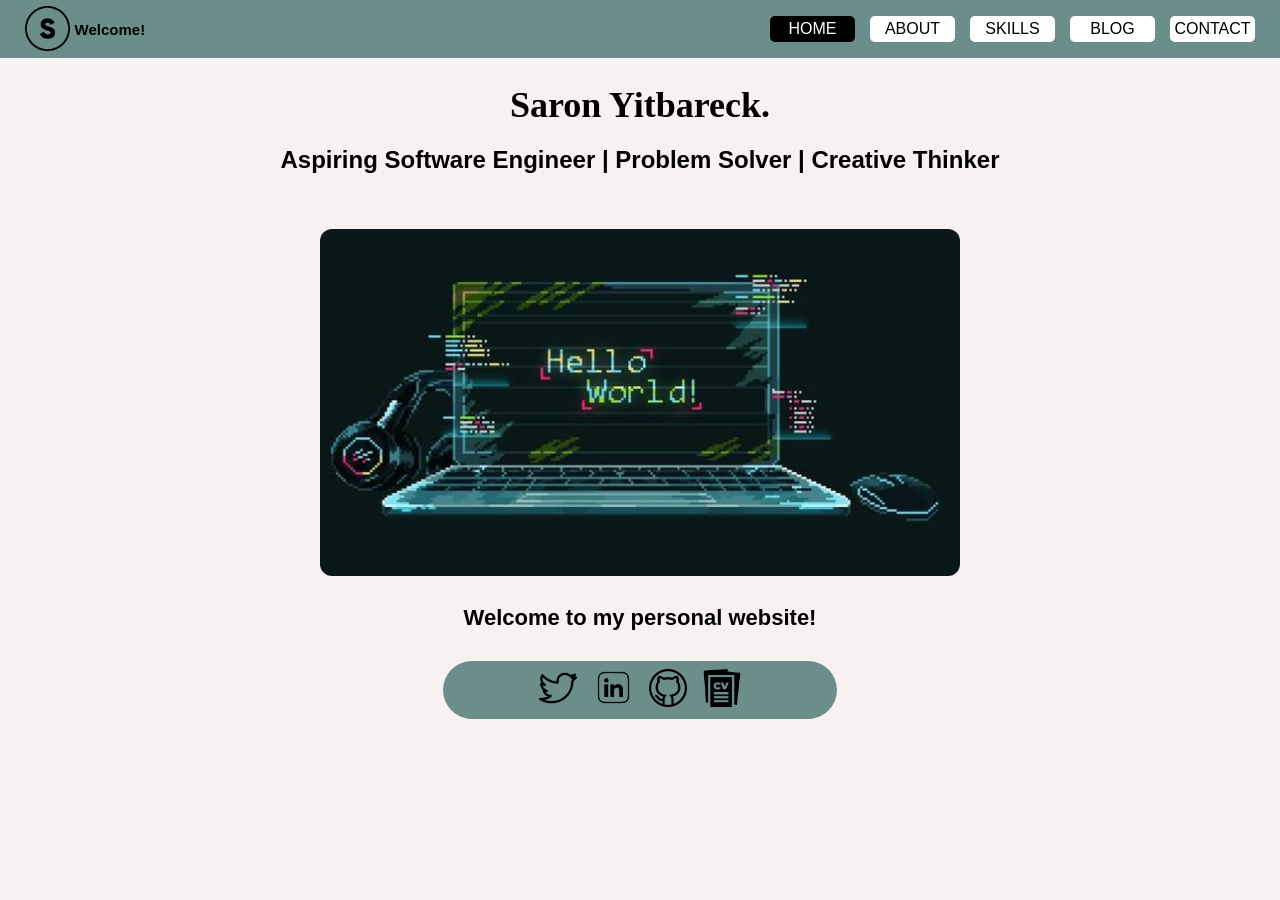
<file: index.html>
<!DOCTYPE html>
<html lang="en">
<head>
    <meta charset="UTF-8">
    <meta name="viewport" content="width=device-width, initial-scale=1.0">
    <title>SARON</title>
    <link rel="stylesheet" href="src/css_files/home.css">
    <script>
        function toggleNav() {
            const navList = document.querySelector('.nav-list'); 
            navList.classList.toggle('hidden');
        }
    </script>
</head>
<body>
    <header class="header">
        <div class = "profile">
            <a href="index.html">
                <img src="src/images/icon.png" alt="icon" width="44">
            </a> 
            <p class="welcome-text"> Welcome! </p>
        </div>
        <div class="hamburger" onclick="toggleNav()">
            &#9776; 
        </div>
        <nav class="navigation">
            <ul class="nav-list">
                <li class="active"> <a href="index.html">HOME</a></li>
                <li><a href="src/about.html">ABOUT</a></li>
                <li><a href="src/skills.html">SKILLS</a></li>
                <li><a href="src/blog.html">BLOG</a></li>
                <li><a href="src/contact.html"> CONTACT</a></li>
            </ul>
        </nav>
    </header>
    <main class="main-content">
        <section class="intro">
            <h1 class="name"> Saron Yitbareck.</h1>
            <p class="description">Aspiring Software Engineer | Problem Solver | Creative Thinker</p>
        </section>
        <div class="image-container">
            <img src="src/images/home.jpg" alt="a picture" width="659" height="347" >
        </div>
        <p class="welcome-message"> Welcome to my personal website!</p>
    </main> 
    <footer class="footer" >
        <a href="https://twitter.com/saronyitbe" target="_blank">
            <img src="src/images/twitter.png" alt="Twitter logo" width="38" >
        </a>
        <a href="https://www.linkedin.com/in/saron-tigabu-4b8161213/?lipi=urn%3Ali%3Apage%3Ad_flagship3_feed%3BltaO4j9KSku3%2Be5yZv6H6w%3D%3D" target="_blank">
            <img src="src/images/linkedin.webp" alt="LinkedIn logo" width="41" >
        </a>
        <a href="https://github.com/saron03" target="_blank">
            <img src="src/images/github.png" alt="GitHub logo" width="38" >
        </a>
        <a href="CV/cv.pdf" target="_blank">
            <img src="src/images/cv.png" alt="cv logo" width="38" >
        </a>
    </footer>  
</body>
</html>
</file>
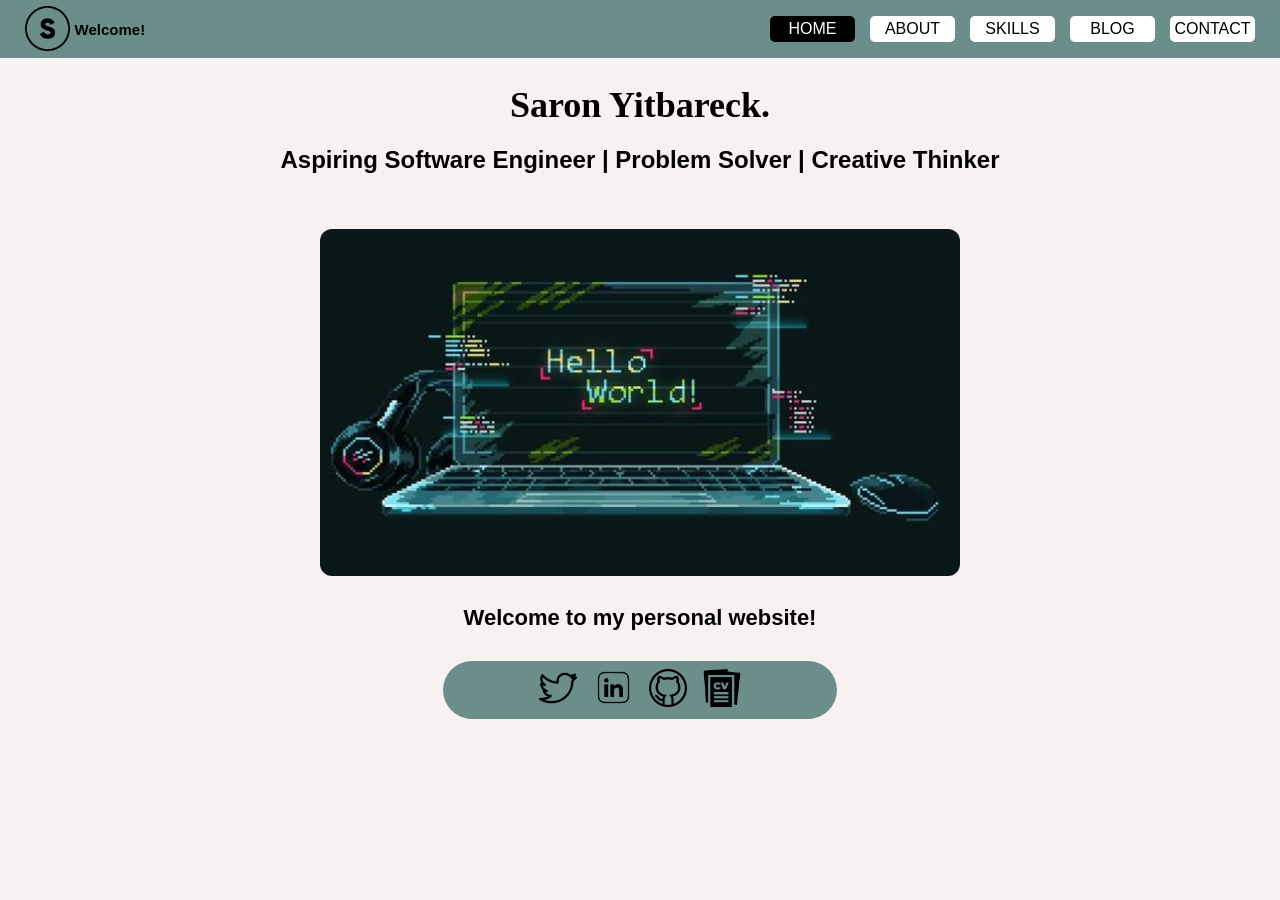
<file: src/index.html>
<!DOCTYPE html>
<html lang="en">
<head>
    <meta charset="UTF-8">
    <meta name="viewport" content="width=device-width, initial-scale=1.0">
    <title>SARON</title>
    <link rel="stylesheet" href="css_files/home.css">
    <script>
        function toggleNav() {
            const navList = document.querySelector('.nav-list'); 
            navList.classList.toggle('hidden');
        }
    </script>
</head>
<body>
    <header class="header">
        <div class = "profile">
            <a href="home.html">
                <img src="images/icon.png" alt="icon" width="44">
            </a> 
            <p class="welcome-text"> Welcome! </p>
        </div>
        <div class="hamburger" onclick="toggleNav()">
            &#9776; 
        </div>
        <nav class="navigation">
            <ul class="nav-list">
                <li class="active"> <a href="home.html">HOME</a></li>
                <li><a href="about.html">ABOUT</a></li>
                <li><a href="skills.html">SKILLS</a></li>
                <li><a href="blog.html">BLOG</a></li>
                <li><a href="contact.html"> CONTACT</a></li>
            </ul>
        </nav>
    </header>
    <main class="main-content">
        <section class="intro">
            <h1 class="name"> Saron Yitbareck.</h1>
            <p class="description">Aspiring Software Engineer | Problem Solver | Creative Thinker</p>
        </section>
        <div class="image-container">
            <img src="images/home.jpg" alt="a picture" width="659" height="347" >
        </div>
        <p class="welcome-message"> Welcome to my personal website!</p>
    </main> 
    <footer class="footer" >
        <a href="https://twitter.com/saronyitbe" target="_blank">
            <img src="images/twitter.png" alt="Twitter logo" width="38" >
        </a>
        <a href="https://www.linkedin.com/in/saron-tigabu-4b8161213/?lipi=urn%3Ali%3Apage%3Ad_flagship3_feed%3BltaO4j9KSku3%2Be5yZv6H6w%3D%3D" target="_blank">
            <img src="images/linkedin.webp" alt="LinkedIn logo" width="41" >
        </a>
        <a href="https://github.com/saron03" target="_blank">
            <img src="images/github.png" alt="GitHub logo" width="38" >
        </a>
        <a href="CV/cv.pdf" target="_blank">
            <img src="images/cv.png" alt="cv logo" width="38" >
        </a>
    </footer>  
</body>
</html>
</file>
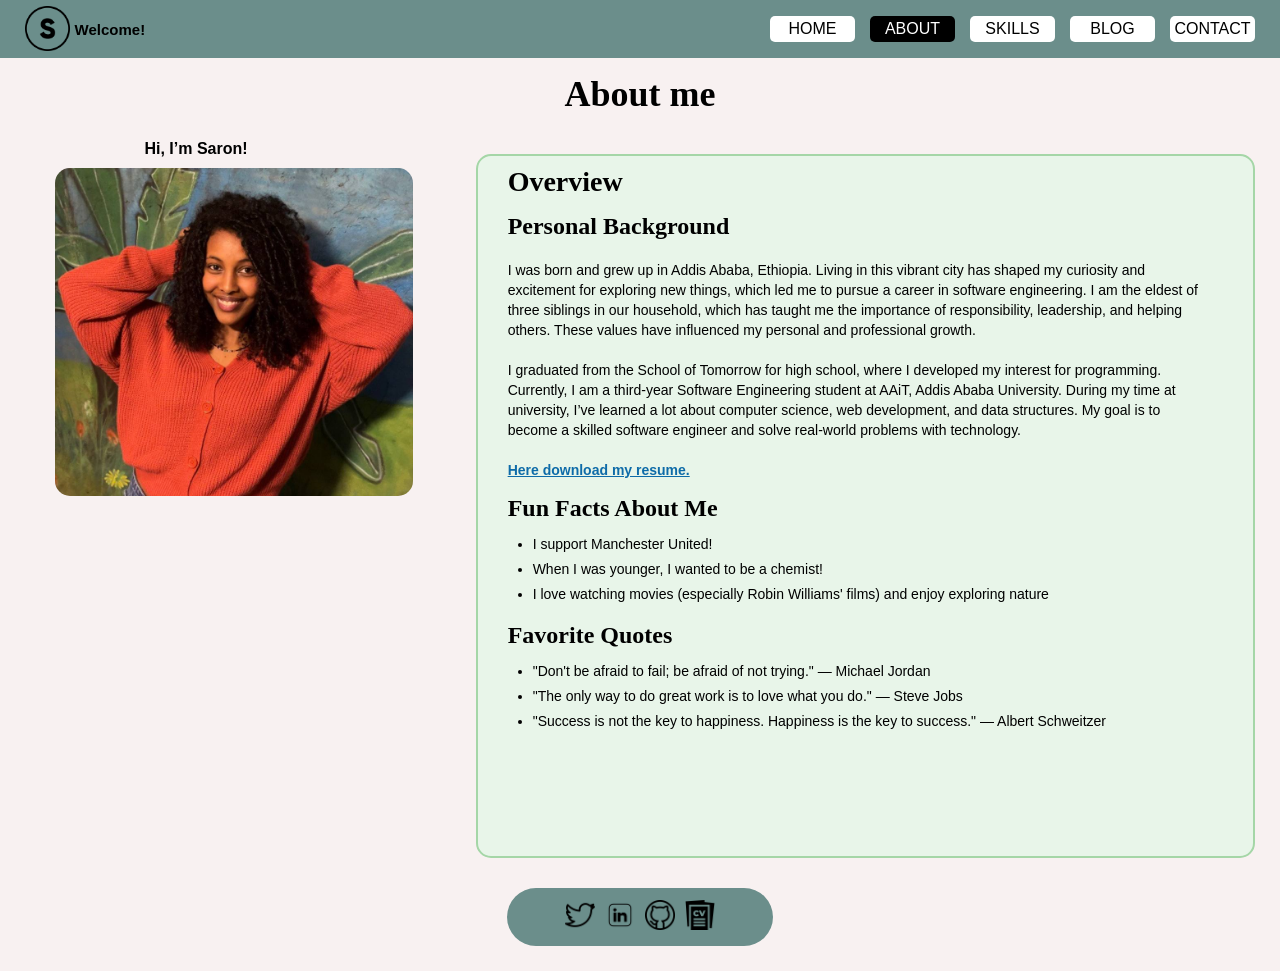
<file: src/about.html>
<!DOCTYPE html>
<html lang="en">
<head>
    <meta charset="UTF-8">
    <meta name="viewport" content="width=device-width, initial-scale=1.0">
    <title>ABOUT ME</title>
    <link rel="stylesheet" href="css_files/about.css">
    <script>
    function toggleNav() {
        const navList = document.querySelector('.nav-list'); 
        navList.classList.toggle('hidden');
    }
    </script>
</head>
<body>
    <header class="header">
        <div class = "profile">
            <a href="../index.html">
                <img src="images/icon.png" alt="icon" width="44" >
            </a> 
            <p class="welcome-text"> Welcome! </p>
        </div>
        <div class="hamburger" onclick="toggleNav()">
            &#9776; 
        </div>
        <nav class="navigation">
            <ul class="nav-list">
                <li> <a href="../index.html">HOME</a></li>
                <li class="active"><a href="about.html">ABOUT</a></li>
                <li><a href="skills.html">SKILLS</a></li>
                <li><a href="blog.html">BLOG</a></li>
                <li><a href="contact.html"> CONTACT</a></li>
            </ul>
        </nav>
    </header>
    <main>
        <h1>About me</h1>
        <div class="about-contents">
            <div class="left">
                <p class="greeting">Hi, I’m Saron!</p>
                <img src="images/about.jpg" alt="A picture of me" width="450">
            </div>
            <div class="right">
                <article class="about-article">
                    <div class="one">
                        <h2 class="overview-title">Overview</h2>
                        <section class="personal-background">
                            <h3 class="section-title">Personal Background</h3>
                            <p class="background-paragraph">
                                I was born and grew up in Addis Ababa, Ethiopia. 
                                Living in this vibrant city has shaped my curiosity and excitement for exploring new things, which led me to pursue a career in software engineering. 
                                I am the eldest of three siblings in our household, which has taught me the importance of responsibility, leadership, and helping others. 
                                These values have influenced my personal and professional growth.
                            </p>
                            <p class="education-text">
                                I graduated from the School of Tomorrow for high school, where I developed my interest for programming. 
                                Currently, I am a third-year Software Engineering student at AAiT, Addis Ababa University. 
                                During my time at university, I’ve learned a lot about computer science, web development, and data structures. 
                                My goal is to become a skilled software engineer and solve real-world problems with technology.
                            </p>
                            <p class="cv"><a href="CV/cv.pdf" target="_blank">Here download my resume.</a></p>
                        </section>
                    </div>
                    <div class="two">
                        <section class="fun-facts">
                            <h3 class="section-title">Fun Facts About Me</h3>
                            <ul class="facts-list">
                                <li>I support Manchester United!</li>
                                <li>When I was younger, I wanted to be a chemist! </li>
                                <li> I love watching movies (especially Robin Williams' films) and enjoy exploring nature</li>
                            </ul>
                        </section>
                        <section class="quotes-section">
                            <h3 class="section-title">Favorite Quotes</h3>
                            <ul class="quotes-list">
                                <li>"Don't be afraid to fail; be afraid of not trying." — Michael Jordan</li>
                                <li>"The only way to do great work is to love what you do." — Steve Jobs</li>
                                <li>"Success is not the key to happiness. Happiness is the key to success." — Albert Schweitzer</li>
                            </ul>
                        </section>
                    </div>
                </article>
            </div>
        </div>
    </main>
    <footer class="footer" >
        <a href="https://twitter.com/saronyitbe" target="_blank">
            <img src="images/twitter.png" alt="Twitter logo" width="30" >
        </a>
        <a href="https://www.linkedin.com/in/saron-tigabu-4b8161213/?lipi=urn%3Ali%3Apage%3Ad_flagship3_feed%3BltaO4j9KSku3%2Be5yZv6H6w%3D%3D" target="_blank">
            <img src="images/linkedin.webp" alt="LinkedIn logo" width="30" >
        </a>
        <a href="https://github.com/saron03" target="_blank">
            <img src="images/github.png" alt="GitHub logo" width="30" >
        </a>
        <a href="CV/cv.pdf" target="_blank">
            <img src="images/cv.png" alt="cv logo" width="30" >
        </a>
    </footer>  
</body>
</html>
</file>
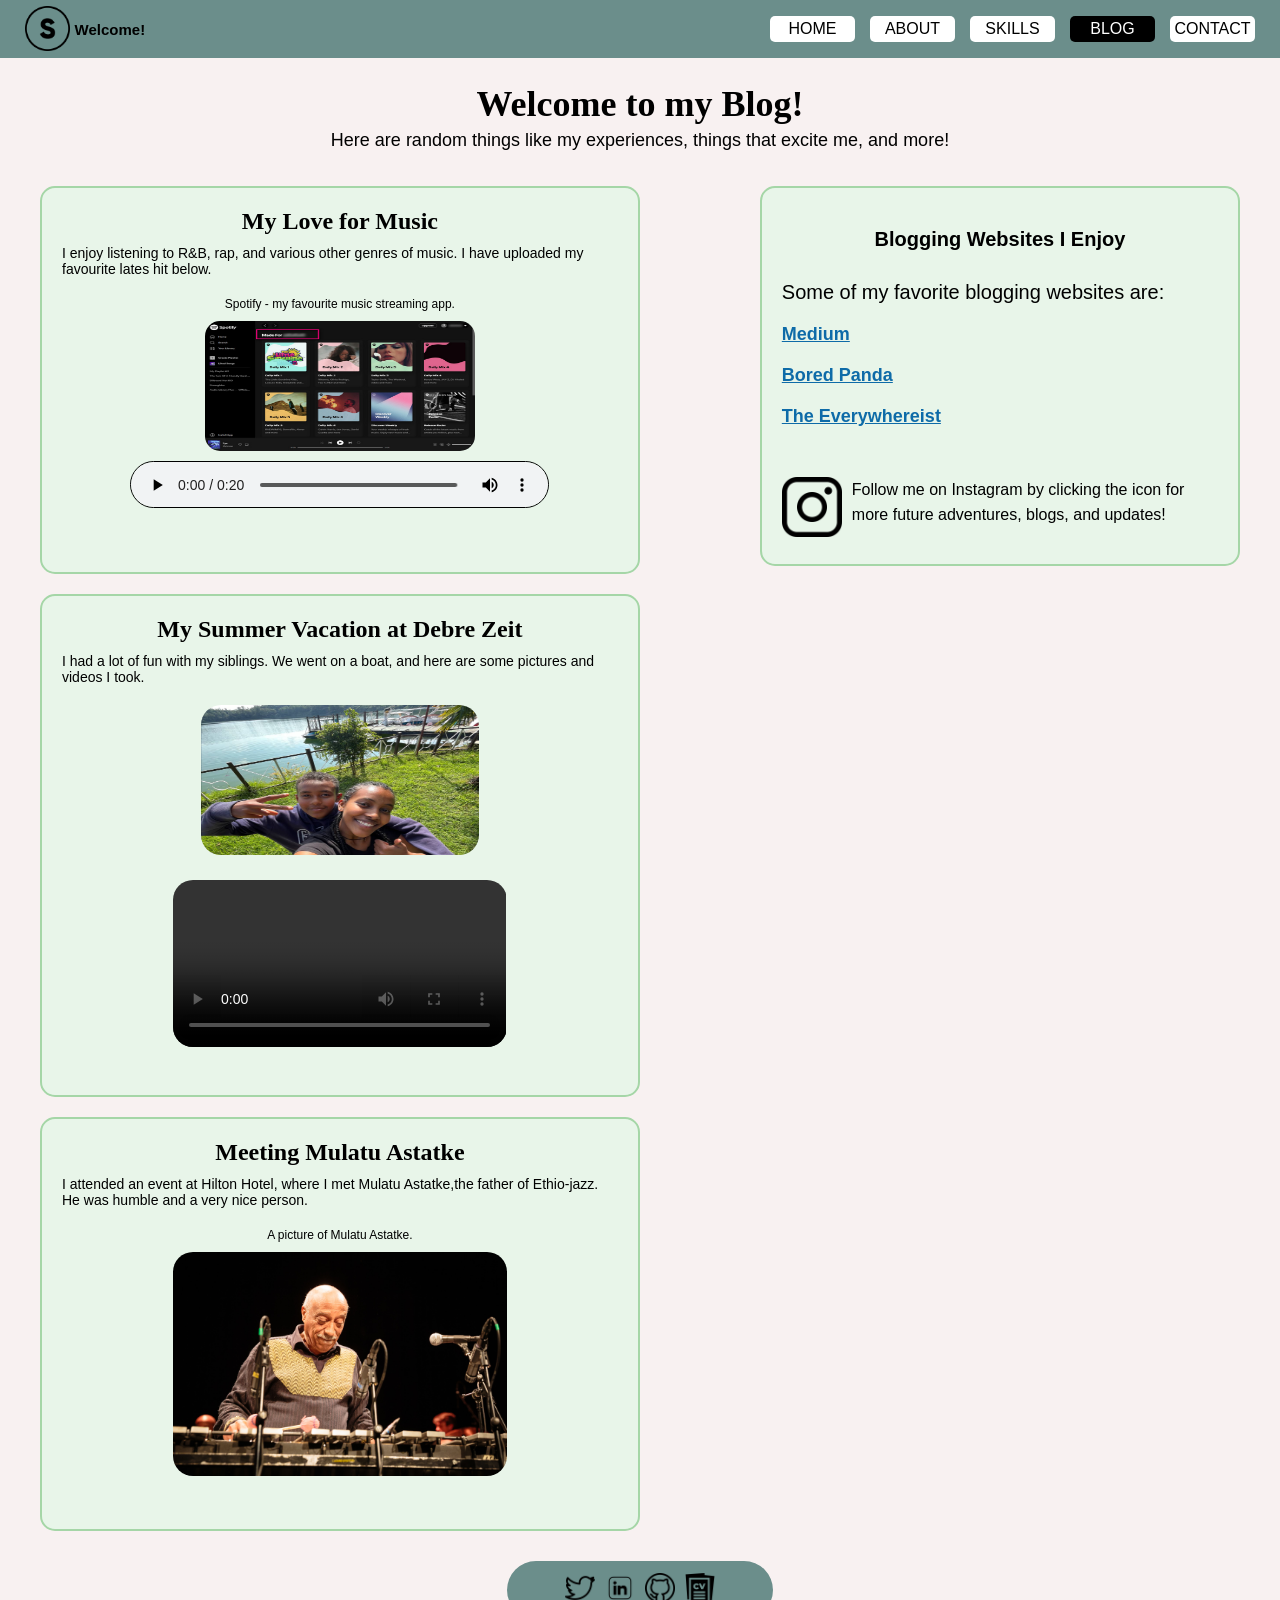
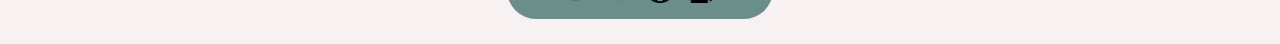
<file: src/blog.html>
<!DOCTYPE html>
<html lang="en">
<head>
    <meta charset="UTF-8">
    <meta name="viewport" content="width=device-width, initial-scale=1.0">
    <title>BLOGS</title>
    <link rel="stylesheet" href="css_files/blog.css">
    <script>
        function toggleNav() {
            const navList = document.querySelector('.nav-list'); 
            navList.classList.toggle('hidden');
        }
    </script>
</head>
<body>
    <header class="header">
        <div class = "profile">
            <a href="../index.html">
                <img src="images/icon.png" alt="icon" width="44" >
            </a> 
            <p class="welcome-text"> Welcome! </p>
        </div>
        <div class="hamburger" onclick="toggleNav()">
            &#9776; 
        </div>
        <nav class="navigation">
            <ul class="nav-list">
                <li> <a href="../index.html">HOME</a></li>
                <li><a href="about.html">ABOUT</a></li>
                <li><a href="skills.html">SKILLS</a></li>
                <li class="active"><a href="blog.html">BLOG</a></li>
                <li><a href="contact.html"> CONTACT</a></li>
            </ul>
        </nav>
    </header>
    <main>
        <section class="top">
            <h1>Welcome to my Blog!</h1>
            <p>  Here are random things like my experiences, things that excite me, and more!</p>
        </section>
        <div class="flex-body">
            <div class="blogs">
                <article class="music-blog">
                    <h2>My Love for Music</h2>
                    <p>I enjoy listening to R&B, rap, and various other genres of music. I have uploaded my favourite lates hit below.</p>
                    <figure>
                        <figcaption>Spotify - my favourite music streaming app.</figcaption>
                        <img src="images/spotify.jpg" alt="Music-related image" width="400">
                        <audio controls>
                            <source src="Audios/audio.mp3" type="audio/mp3">
                            Your browser does not support the audio element.
                        </audio>
                    </figure>  
                </article>
                <article class="vacation-blog">
                    <h2>My Summer Vacation at Debre Zeit</h2>
                    <p>I had a lot of fun with my siblings. We went on a boat, and here are some pictures and videos I took.</p>
                    <figure>
                        <img src="images/debrezeit.jpg" alt="a picture in debrezeit"  width="400">
                        <video controls width="300">
                            <source src="Videos/lake.mp4" type="video/mp4" >
                            Your browser does not support the video element.
                        </video>
                    </figure>
                </article>
                <article class="mulatu-blog">
                    <h2>Meeting Mulatu Astatke</h2>
                    <p>I attended an event at Hilton Hotel, where I met Mulatu Astatke,the father of Ethio-jazz. He was humble and a very nice person.</p>
                    <figure>
                        <figcaption>A picture of Mulatu Astatke.</figcaption>
                        <img src="images/mulatu.jpg" alt="Mulatu Astatke" width="350">
                    </figure>
                </article>
            </div>
            <aside class="aside-blog">
                <h3>Blogging Websites I Enjoy</h3>
                <div class="p-1-aside">
                    <p>Some of my favorite blogging websites are: </p>
                    <div class="lists">
                        <a href="https://medium.com/">Medium</a> 
                        <a href="https://www.boredpanda.com/">Bored Panda</a>
                        <a href="https://www.everywhereist.com/">The Everywhereist</a>
                    </div>
                </div>
                <div class="p-2-aside">
                    <a href="https://www.instagram.com/saronyitbe" target="_blank"><img src="images/insta.png" alt="insta logo" width="30" ></a>
                    Follow me on Instagram by clicking the icon for more future adventures, blogs, and updates!
                </div>
            </aside>  
        </div>
    </main>
    <footer class="footer" >
        <a href="https://twitter.com/saronyitbe" target="_blank">
            <img src="images/twitter.png" alt="Twitter logo" width="30" >
        </a>
        <a href="https://www.linkedin.com/in/saron-tigabu-4b8161213/?lipi=urn%3Ali%3Apage%3Ad_flagship3_feed%3BltaO4j9KSku3%2Be5yZv6H6w%3D%3D" target="_blank">
            <img src="images/linkedin.webp" alt="LinkedIn logo" width="30" >
        </a>
        <a href="https://github.com/saron03" target="_blank">
            <img src="images/github.png" alt="GitHub logo" width="30" >
        </a>
        <a href="CV/cv.pdf" target="_blank">
            <img src="images/cv.png" alt="cv logo" width="30" >
        </a>
    </footer>  
</body>
</html>
</file>
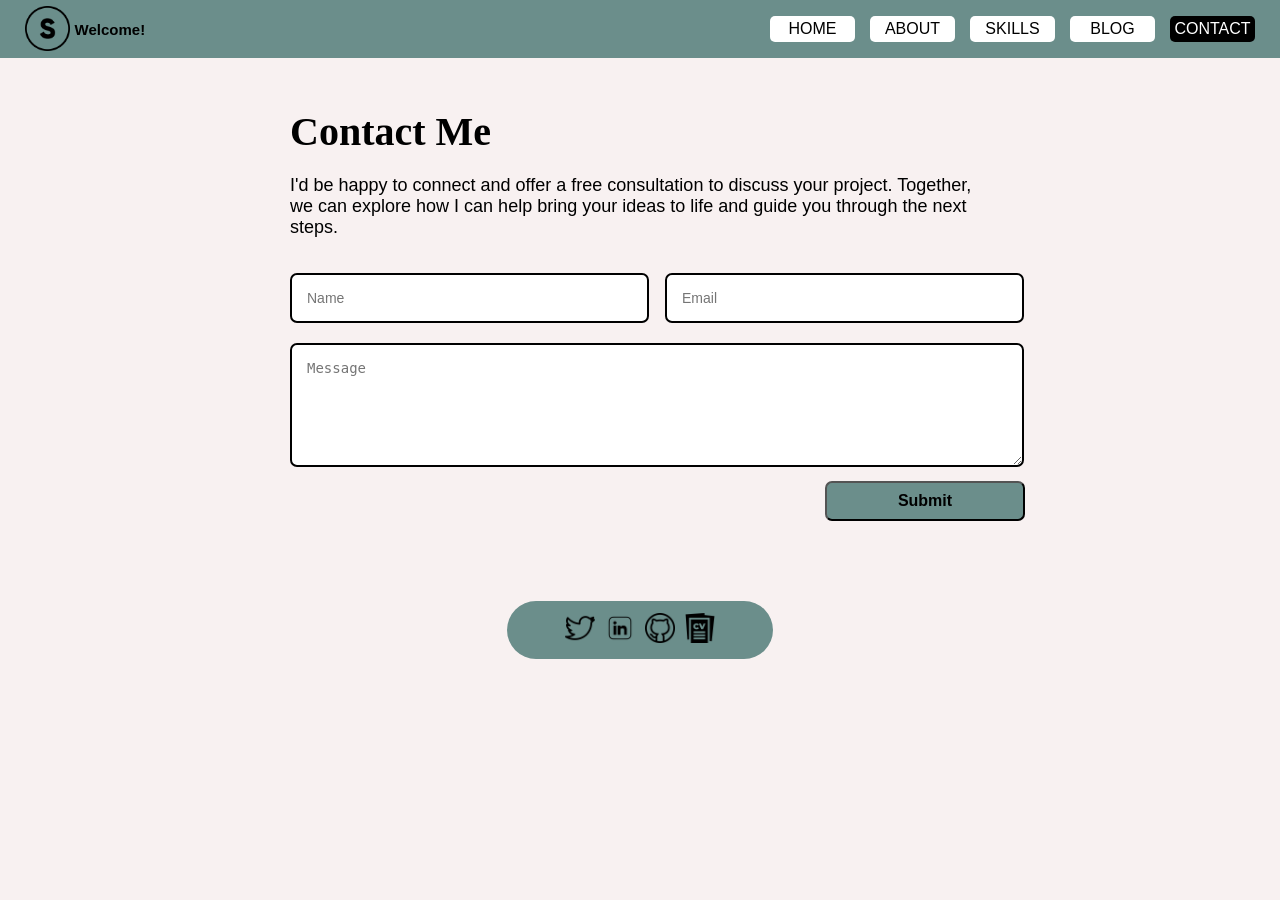
<file: src/contact.html>
<!DOCTYPE html>
<html lang="en">
<head>
    <meta charset="UTF-8">
    <meta name="viewport" content="width=device-width, initial-scale=1.0">
    <title>CONTACT ME</title>
    <link rel="stylesheet" href="css_files/contact.css">
    <script>
        function toggleNav() {
            const navList = document.querySelector('.nav-list'); 
            navList.classList.toggle('hidden');
        }
    </script>
</head>
<body>
    <header class="header">
        <div class = "profile">
            <a href="../index.html">
                <img src="images/icon.png" alt="icon" width="44" >
            </a> 
            <p class="welcome-text"> Welcome! </p>
        </div>
        <div class="hamburger" onclick="toggleNav()">
            &#9776; 
        </div>
        <nav class="navigation">
            <ul class="nav-list">
                <li> <a href="../index.html">HOME</a></li>
                <li><a href="about.html">ABOUT</a></li>
                <li><a href="skills.html">SKILLS</a></li>
                <li><a href="blog.html">BLOG</a></li>
                <li class="active"><a href="contact.html"> CONTACT</a></li>
            </ul>
        </nav>
    </header>
    <main>
        <section class="contact-form">
            <h1>Contact Me</h1>
            <p>I'd be happy to connect and offer a free consultation to discuss your project. Together, we can explore how I can help bring your ideas to life and guide you through the next steps.</p>
            <form action="example.com/path" method="post">
                <div class="name-email">
                    <div class="name-input">
                        <input type="text" id="name" name="name" required placeholder="Name">
                    </div>
                    <div class="email-input">
                        <input type="email" id="email" name="email" required placeholder="Email">
                    </div>
                </div>
                <div class="message-input">
                    <textarea id="message" name="message" rows="5" required placeholder="Message"></textarea>
                </div>
                <div class="submit-container">
                    <button type="submit" class="submit">Submit</button>
                </div>
            </form>
        </section>
    </main>
    <footer class="footer" >
        <a href="https://twitter.com/saronyitbe" target="_blank">
            <img src="images/twitter.png" alt="Twitter logo" width="30" >
        </a>
        <a href="https://www.linkedin.com/in/saron-tigabu-4b8161213/?lipi=urn%3Ali%3Apage%3Ad_flagship3_feed%3BltaO4j9KSku3%2Be5yZv6H6w%3D%3D" target="_blank">
            <img src="images/linkedin.webp" alt="LinkedIn logo" width="30" >
        </a>
        <a href="https://github.com/saron03" target="_blank">
            <img src="images/github.png" alt="GitHub logo" width="30" >
        </a>
        <a href="CV/cv.pdf" target="_blank">
            <img src="images/cv.png" alt="cv logo" width="30" >
        </a>
    </footer>  
</body>
</html>
</file>
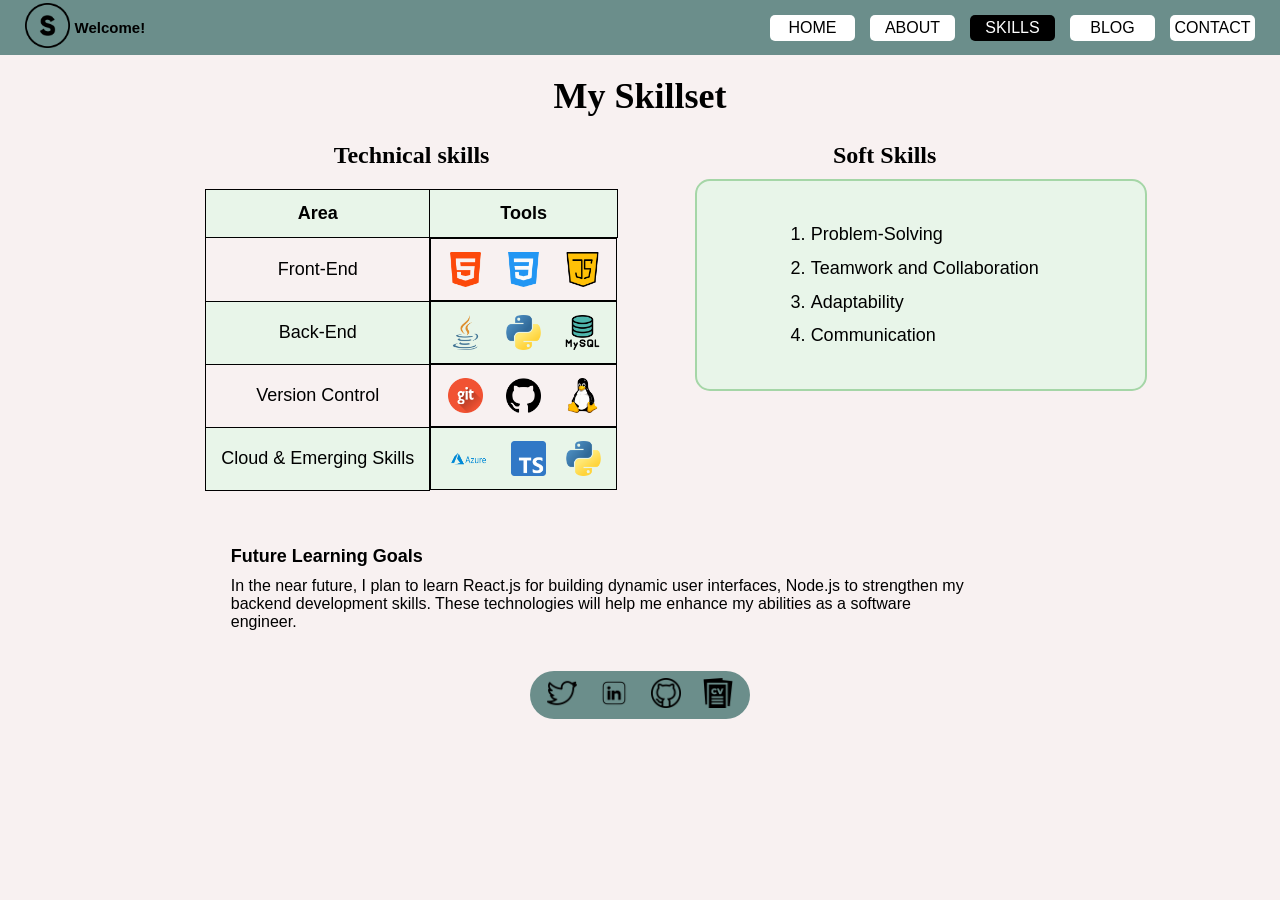
<file: src/skills.html>
<!DOCTYPE html>
<html lang="en">
<head>
    <meta charset="UTF-8">
    <meta name="viewport" content="width=device-width, initial-scale=1.0">
    <title>MY SKILLS</title>
    <link rel="stylesheet" href="css_files/skills.css">
    <script>
        function toggleNav() {
            const navList = document.querySelector('.nav-list'); 
            navList.classList.toggle('hidden');
        }
    </script>
</head>
<body>
    <header class="header">
        <div class = "profile">
            <a href="../index.html">
                <img src="images/icon.png" alt="icon" width="44" >
            </a> 
            <p class="welcome-text"> Welcome! </p>
        </div>
        <div class="hamburger" onclick="toggleNav()">
            &#9776; 
        </div>
        <nav class="navigation">
            <ul class="nav-list">
                <li> <a href="../index.html">HOME</a></li>
                <li><a href="about.html">ABOUT</a></li>
                <li class="active"><a href="skills.html">SKILLS</a></li>
                <li><a href="blog.html">BLOG</a></li>
                <li><a href="contact.html"> CONTACT</a></li>
            </ul>
        </nav>
    </header>
    <main class="skills-main">
        <h1 class>My Skillset</h1>
        <div class="skills-body">
            <section class="left">
                <h2>Technical skills</h2>
                <table class="skills-table">
                    <thead class="table-header">
                        <tr>
                            <th class="areas">Area</th>
                            <th class="tools">Tools</th>
                        </tr>
                    </thead>
                    <tbody class="table-body">
                        <tr>
                            <td>Front-End</td>
                            <td class="imgs">
                                <img src="images/html_icon.png" alt="HTML" width="35">
                                <img src="images/css_icon.png" alt="CSS" width="35">
                                <img src="images/js_icon.png" alt="JavaScript" width="35">
                            </td>
                        </tr>
                        <tr class="one">
                            <td >Back-End</td>
                            <td class="imgs">
                                <img src="images/java_icon.png" alt="Java" width="35">
                                <img src="images/python_icon.png" alt="Python" width="35">
                                <img src="images/mysql_icon.png" alt="MySQL" width="35">
                            </td>
                        </tr>
                        <tr>
                            <td>Version Control</td>
                            <td class="imgs">
                                <img src="images/git_icon.png" alt="Git" width="35">
                                <img src="images/github_icon.png" alt="GitHub" width="35">
                                <img src="images/linux_icon.png" alt="Linux" width="35">
                            </td>
                        </tr>
                        <tr class="two">
                            <td>Cloud & Emerging Skills</td>
                            <td class="imgs">
                                <img src="images/azure_icon.png" alt="Microsoft Azure" width="45">
                                <img src="images/typescript_icon.png" alt="TypeScript" width="35">
                                <img src="images/python_icon.png" alt="python" width="35">
                            </td>
                        </tr>
                    </tbody>
                </table>
            </section>
            <section class="right"> 
                <h2>Soft Skills</h2>
                <ol class="soft-skills-list">
                    <li>Problem-Solving</li>
                    <li>Teamwork and Collaboration</li>
                    <li>Adaptability</li>
                    <li>Communication</li>
                </ol>
            </section>
        </div>
        <div class="future-skills">
            <p class="future-title">Future Learning Goals<p>
            <p>
               In the near future, I plan to learn React.js for building dynamic user interfaces, Node.js to strengthen my  backend development skills. These technologies will help me enhance my abilities as a software engineer.
            </p>
        </div>        
    </main>
    <footer class="footer" >
        <a href="https://twitter.com/saronyitbe" target="_blank">
            <img src="images/twitter.png" alt="Twitter logo" width="30" >
        </a>
        <a href="https://www.linkedin.com/in/saron-tigabu-4b8161213/?lipi=urn%3Ali%3Apage%3Ad_flagship3_feed%3BltaO4j9KSku3%2Be5yZv6H6w%3D%3D" target="_blank">
            <img src="images/linkedin.webp" alt="LinkedIn logo" width="30" >
        </a>
        <a href="https://github.com/saron03" target="_blank">
            <img src="images/github.png" alt="GitHub logo" width="30" >
        </a>
        <a href="CV/cv.pdf" target="_blank">
            <img src="images/cv.png" alt="cv logo" width="30" >
        </a>
    </footer>  
</body>
</html>
</file>
<file: src/css_files/home.css>
*{
    margin: 0;
    padding: 0;
}

body{
    background-color:#F8F1F1;
    font-family: 'Source Sans Pro' , sans-serif;
}

.header{
    display: flex;
    padding: 0.3% 4%;
    align-items: center;
    justify-content: space-between;
    background-color: #6B8E8B;
}

.profile{
    display: flex;
    justify-content:flex-start;
    align-items: center;
    gap: 3%;
}

.profile p{
    font-size: 16px;
    font-weight: 700;
}


.nav-list{
    display: flex;
    gap: 15px;
}

.nav-list li{
    list-style-type: none;
    background-color: white;
    padding: 4px 0px;
    width: 85px;
    text-align: center;
    border-radius: 5px;
}

.nav-list li a{
    text-decoration: none;
    color: black;
    display: block;
    
}
  
nav ul li.active {
    background-color: black;
}

nav ul li.active a {
    color: white;
}


main{
    text-align: center;
}
.intro{
    margin-top: 2%;
}

.name{
    font-family: 'Merriweather';
    font-size: 40px;
}
.description{
    font-size: 16px;
    font-weight:600;
    margin-top: 20px;
    margin-bottom: 13px;
}

.image-container > img{
    border-radius: 15px;
}

.welcome-message{
    font-size: 18px;
    font-weight: 600;
    margin-top: 8px;
}

footer{
    width:20%;
    height: 48px;
    background-color:#6B8E8B;
    text-align: center;
    margin: 0 auto;
    margin-top: 30px;
    display: flex;
    justify-content: center;
    align-items: center;
    gap: 10%;
    border-radius: 25px;
    margin-bottom: 25px;
}

.hamburger{
    display: none; 
    cursor: pointer;
    font-size: 30px;
  }


.nav-list.hidden {
    display: none;
}


@media only screen and (max-width: 935px) and (orientation: landscape) {
    .header {
        padding: 3px 25px;
        justify-content: space-between;
        align-items: center;
    }

    .profile {
        gap: 4%; 
    }

    .profile p {
        font-size: 14px; 
    }

    .profile img {
        width: 40px;
        margin-top: 3px;
    }

    .nav-list {
        justify-content: center;  
        gap: 15px;                   
        background-color: #6B8E8B;
        position: absolute;
        right: 0;
        top: 54px;
        width: 100%;                
        padding: 15px 0;
        display: none;
        box-shadow: 0 4px 10px rgba(0, 0, 0, 0.2);
        z-index: 1000;
    }

    .nav-list.hidden {
        display: flex;
    }

    .hamburger {
        display: block; 
        position: absolute;
        right: 28px;
        padding: 10px ;
        font-size: 25px;  
    }

    
    .name {
        font-size: 30px;
        margin-top: 20px; 
    }

    .description {
        font-size: 15px !important;;
        margin-top: 20px;
        margin-bottom: 15px;
    }

    .image-container > img {
        max-width: 80%;    
        border-radius: 12px;
    }


    .welcome-message {
        font-size: 14px;
        font-weight: 600;
        margin-top: 25px;
    }

   
    footer {
        width: 30%;
        padding: 2px;
        gap: 4%; 
        border-radius: 35px;
    }
}


@media only screen and (max-width: 480px) and (orientation: portrait) {
    .header {
        display: flex;
        align-items: center;
        padding: 4px 25px;
        justify-content: space-between;
        position: relative;
    }

    .profile {
        gap: 5px; 
    }

    .profile img{
        width: 40px;
    }
    
    .profile p{
        font-size: 13px;
    }

    .hamburger {
        display: block; 
        position: absolute;
        right: 28px;
        top: 10px;
    }

    .nav-list {
        flex-direction: column;
        justify-content: center;
        align-items: center;
        background-color: #6B8E8B;
        position: absolute;
        top: 53px;
        right: 0;
        width: 100%;
        padding: 20px 0;
        display: none; 
        box-shadow: 0 4px 10px rgba(0, 0, 0, 0.2);
        z-index: 1000;
    }

    .nav-list.hidden {
        display: flex; 
    }

    .name {
        font-size: 30px;
        margin-top: 30px; 
    }

    .description {
        font-size: 11px;
        margin-top: 30px;
    }

    .image-container > img {
        max-width: 86%; 
        height: auto; 
        border-radius: 10px;
    }

    .welcome-message{
        font-size: 14px;
        font-weight: 600;
        margin-top: 35px;
    }

    footer {
        width: 60%; 
        padding: 1px; 
        gap: 5%; 
        border-radius: 25px;
    }
}



@media only screen and  (min-width: 768px) and (max-width: 1024px) and (orientation: portrait) {
    .header {
        padding: 3px 25px;
        justify-content: space-between;
        align-items: center;
    }

    .profile {
        gap: 4%;
    }

    .profile p {
        font-size: 15px;
    }

    .profile img {
        width: 45px;
        margin-top: 3px;
    }

    .name {
        font-size: 36px;
        margin-top: 40px;
    }

    .description {
        font-size: 24px;
        margin-top: 25px;
        margin-bottom: 15px;
    }

    .image-container > img {
        max-width: 70%;
        border-radius: 12px;
    }

    .welcome-message {
        font-size: 20px;
        font-weight: 600;
        margin-top: 55px;
        margin-top: 55px;
    }

    

    footer {
        width: 25%;
        padding: 2px;
        gap: 4%;
        border-radius: 35px;
    }
}

@media only screen and (min-width: 768px) and (max-width: 1400px) and (orientation: landscape) {
    .header {
        padding: 3px 25px;
        justify-content: space-between;
        align-items: center;
    }

    .profile {
        gap: 4%;
    }

    .profile p {
        font-size: 15px;
    }

    .profile img {
        width: 45px;
        margin-top: 3px;
    }


    .name {
        font-size: 36px;
        margin-top: 20px;
    }

    .description {
        font-size: 24px;
        margin-top: 20px;
        margin-bottom: 55px;
    }

    .image-container > img {
        max-width: 50%;
        border-radius: 12px;
    }

    .welcome-message {
        font-size: 22px;
        font-weight: 600;
        margin-top: 25px;
    }

    footer {
        width: 30%;
        padding:5px;
        gap: 4%;
        border-radius: 35px;
    }
}
</file>
<file: src/css_files/about.css>
*{
    margin: 0;
    padding: 0;
}

body{
    background-color:#F8F1F1;
    font-family: 'Source Sans Pro' , sans-serif;
}

.header{
    display: flex;
    padding: 0.3% 4%;
    align-items: center;
    justify-content: space-between;
    background-color: #6B8E8B;
}

.profile{
    display: flex;
    justify-content:flex-start;
    align-items: center;
    gap: 3%;
}

.profile p{
    font-size: 16px;
    font-weight: 700;
}


.nav-list{
    display: flex;
    gap: 15px;
}

.nav-list > li{
    list-style-type: none;
    background-color: white;
    padding: 4px 0px;
    width: 85px;
    text-align: center;
    border-radius: 5px;
}

.nav-list li a{
    text-decoration: none;
    color: black;
    display: block;
    
}
  
nav ul li.active {
    background-color: black;
}

nav ul li.active a {
    color: white;
}

main h1{
    text-align: center;
    margin-bottom: 25px;
    margin-top: 15px;
    font-size: 40px;
    font-family: 'Merriweather';
}

.about-contents{
        display: grid;
        grid-template-columns: 1fr 2fr; 
        gap: 10vw;
        margin: 15px 70px;
}
.left{
    margin-left: 30px;
}
.left img{
    width: 100%;
    border-radius: 12px;
}

.left p{
    margin-bottom: 10px;
    margin-left: 25%;
    font-size: 16px;
    font-weight:600;
}

.right{
    background-color: #E8F5E9;
    border: 2px solid #A5D6A7;
    border-radius: 15px;
    width: 800px;
    height: 700px ;
    margin-left: 50px;
    margin-top: 27px;
}

.about-article{
    width: 90%;
    margin: 10px;
    margin-left: 30px;
}
.right h2{
    font-size: 28px;
    font-family: 'Merriweather';
    margin-bottom: 15px;
}

.right h3{
    font-size: 24px;
    font-family: 'Merriweather';
    margin-bottom: 10px;
}

.right p{
    font-size: 14px;
    margin-bottom: 10px ;
    margin-top: 20px;
    line-height: 20px;
}

.cv a{
    color: #0E6BA8;
    font-weight: 600;
}

.quotes-section,
.section-title{
    margin-top: 15px;
}

.facts-list,
.quotes-list{
    font-size: 14px;
    line-height: 25px;
    margin-left: 25px;
}

footer{
    width:300px;
    height: 48px;
    background-color:#6B8E8B;
    text-align: center;
    margin: 0 auto;
    margin-top: 30px;
    display: flex;
    justify-content: center;
    align-items: center;
    gap: 10%;
    border-radius: 25px;
    margin-bottom: 25px;
}

.hamburger{
    display: none; 
    cursor: pointer;
    font-size: 30px;
  }


.nav-list.hidden {
    display: none;
}

@media only screen and (max-width: 935px) and (orientation: landscape) {
    .profile {
        gap: 4%; 
    }

    .profile p {
        font-size: 14px; 
    }

    .profile img {
        width: 40px;
        margin-top: 3px;
    }

    .nav-list {
        justify-content: center;  
        gap: 15px;                   
        background-color: #6B8E8B;
        position: absolute;
        right: 0;
        top: 52px;
        width: 100%;                
        padding: 15px 0;
        display: none;
        box-shadow: 0 4px 10px rgba(0, 0, 0, 0.2);
        z-index: 1000;
    }

    .nav-list.hidden {
        display: flex;
    }

    .hamburger {
        display: block; 
        position: absolute;
        right: 28px;
        padding: 10px ;
        font-size: 25px;  
    }

    .about-contents {
        display: flex;
        flex-direction: row;
        gap: 1vw;
        margin: 25px;
    }

    main h1{
        margin-bottom: 10px;
        margin-top: 15px;
        font-size: 30px;
        font-family: 'Merriweather';
    }

 
    .left {
        width: 40%;
        margin-left: 0;  
    }

    .left img {
        border-radius: 5px;
    }

    .right {
        width: 80%;
        background: none;
        border: none;
        margin-top: 14px;
        margin-bottom: 0;
    }

    .about-article {
        display: flex;
        flex-direction: column;
        gap:30px;
    }

    .one, .two {
        width: 100%; 
        background-color: #E8F5E9;
        border: 2px solid #A5D6A7;
        border-radius: 5px;
        padding: 12px;  
    }

    .right h2 {
        font-size: 20px; 
        margin-bottom: 2px;
    }

    .right h3 {
        font-size: 18px;  
        margin-bottom: 8px;
    }

    .right p {
        font-size: 12px; 
        margin-bottom: 3px ;
        margin-top: 10px;
        line-height: 15px;
    }

    .quotes-list, .facts-list {
        font-size: 12px; 
        margin-bottom: 3px ;
        margin-top: 10px;
        line-height: 15px;
        margin-left: 20px;
    }

    .about-contents {
        margin-bottom: 0;
    }
    
    footer {
        gap: 5%;  
        width: 25%; 
        margin-top: 0;
        margin-bottom: 20px;

    }
}

@media only screen and (max-width: 480px) and (orientation: portrait) {

    .header {
        display: flex;
        align-items: center;
        padding: 4px 25px;
        justify-content: space-between;
        position: relative;
    }

    .profile {
        gap: 5px; 
    }

    .profile img{
        width: 40px;
    }
    
    .profile p{
        font-size: 13px;
    }

    .hamburger {
        display: block; 
        position: absolute;
        right: 28px;
        top: 10px;
    }

    .nav-list {
        flex-direction: column;
        justify-content: center;
        align-items: center;
        background-color: #6B8E8B;
        position: absolute;
        top: 52.5px;
        right: 0;
        width: 100%;
        padding: 20px 0;
        display: none; 
        box-shadow: 0 4px 10px rgba(0, 0, 0, 0.2);
        z-index: 1000;
    }

    .nav-list.hidden {
        display: flex; 
    }

    .about-contents {
        display: flex;
        flex-direction: column;
        gap: 15px;
        margin: 10px;
    }

    main h1 {
        font-size: 30px;
        text-align: center;
        margin: 10px 0;
    }

    .left {
        display: flex;
        flex-direction: column;
        align-items: center;
        width: 100%;
        margin: 0;
    }

    .left p{
        margin-bottom: 5px;
        margin-left: 0;
        font-size: 12px;
        font-weight:600;
    }

    .left img {
        width: 90%;
        max-width: 350px;
        border-radius: 5px;
    }

    .right {
        width: 100%;
        background: none;
        border: none;
        margin: 0;
    }

    .about-article {
        display: flex;
        flex-direction: column;
        gap: 3vh;
        align-items: center;
    }

    .one, .two {
        width: 95%;
        background-color: #E8F5E9;
        border: 2px solid #A5D6A7;
        border-radius: 5px;
        padding: 15px;
        margin-right: 18px;
    }

    .right h2 {
        font-size: 20px;
        margin-bottom: 5px;
    }

    .right h3 {
        font-size: 18px;
        margin-bottom: 5px;
    }

    .right p, .quotes-list, .facts-list {
        font-size: 13px;
        line-height: 17px;
        margin-top: 5px;
    }

    .quotes-list, .facts-list {
        margin-left: 5px;
    }

 
    footer {
        width: 60%; 
        padding: 1px; 
        gap: 5%; 
        border-radius: 25px;
        margin-top: 12vh;
    }
}


@media only screen and  (min-width: 768px) and (max-width: 1024px) and (orientation: portrait) {
    .header {
        padding: 3px 25px;
        justify-content: space-between;
        align-items: center;
    }

    .profile {
        gap: 4%;
    }

    .profile p {
        font-size: 15px;
    }

    .profile img {
        width: 45px;
        margin-top: 3px;
    }

    .about-contents {
        display: flex;
        flex-direction: row;
        margin: 10px 20px;
        gap: 0;
        position: relative;
    }

    main h1{
        margin-bottom: 10px;
        margin-top: 15px;
        font-size: 36px;
        font-family: 'Merriweather';
    }

 
    .left {
        width: 45%;
        margin-left: 20px;  
    }

    .left img {
        border-radius: 15px;
    }


    .right {
        width: 55%;
        background: none;
        border: none;
        margin-top: 14px;
        margin-bottom: 0;
    }

    .about-article {
        display: flex;
        flex-wrap: wrap;
        gap:30px;
    }

    .one, .two {
      
        background-color: #E8F5E9;
        border: 2px solid #A5D6A7;
        border-radius: 10px;
        padding: 12px;
    }

    .one{
        height: 50%;
        width: 100%; 
    }

    .two{
        height: 43%;
        position: absolute;
        left: 2%;
        margin-top: 43%;
        width:40%;
    }
    .right h2 {
        font-size: 24px; 
        margin-bottom: 2px;
    }

    .right h3 {
        font-size: 20px;  
        margin-bottom: 8px;
    }

    .right p {
        font-size: 14px; 
        margin-bottom: 3px ;
        margin-top: 10px;
        line-height: 18px;
    }

    .quotes-list, .facts-list {
        font-size: 14px; 
        margin-bottom: 3px ;
        margin-top: 10px;
        line-height: 18px;
        margin-left: 20px;
    }

    .about-contents {
        margin-bottom: 0;
    }


    footer {
        width: 25%;
        padding: 2px;
        gap: 4%;
        border-radius: 35px;
        margin-top: 100px;
    }

}



@media only screen and (min-width: 768px) and (max-width: 1400px) and (orientation: landscape) {
    .header {
        padding: 3px 25px;
        justify-content: space-between;
        align-items: center;
    }

    .profile {
        gap: 4%;
    }

    .profile p {
        font-size: 15px;
    }

    .profile img {
        width: 45px;
        margin-top: 3px;
    }
    .about-contents {
        display: flex;
        flex-direction: row;
        gap: 1vw;
        margin: 25px;
    }

    main h1{
        margin-bottom: 10px;
        margin-top: 15px;
        font-size: 36px;
        font-family: 'Merriweather';
    }

 
    .left {
        width: 30%;
        margin-left: 30px;  
    }

    .left img {
        width: 100%;
        border-radius: 15px;
    }

    .right {
        width: 65%;
        margin-top: 14px;
        margin-bottom: 0;
    }

    footer {
        width: 20%;
        padding:5px;
        gap: 4%;
        border-radius: 35px;
    }
}
</file>
<file: src/css_files/blog.css>
*{
    margin: 0;
    padding: 0;
}

body{
    background-color:#F8F1F1;
    font-family: 'Source Sans Pro' , sans-serif;
}

.header{
    display: flex;
    padding: 0.3% 4%;
    align-items: center;
    justify-content: space-between;
    background-color: #6B8E8B;
}

.profile{
    display: flex;
    justify-content:flex-start;
    align-items: center;
    gap: 3%;
}

.profile p{
    font-size: 16px;
    font-weight: 700;
}


.nav-list{
    display: flex;
    gap: 15px;
}

.nav-list li{
    list-style-type: none;
    background-color: white;
    padding: 4px 0px;
    width: 85px;
    text-align: center;
    border-radius: 5px;
}
.nav-list li a{
    text-decoration: none;
    color: black;
}
  
nav ul li.active {
    background-color: black;
}

nav ul li.active a {
    color: white;
}

main{
    margin: 10px 40px;
}

.top{
    text-align: center;
}

.top h1{
    text-align: center;
    font-family: 'Merriweather';
    font-size: 40px;
    margin-bottom: 5px;
}
.top p{
    font-size: 18px;
}
.flex-body{
    display: flex;
    gap: 10%;
    margin-top: 35px;
}

.blogs{
    display: grid;
    grid-template-columns: 1fr;
    grid-template-rows: 47vh 65vh 47vh;
    width:45%;
}

.music-blog{
    background-color: #E8F5E9;
    border: 2px solid #A5D6A7;
    padding: 20px; 
    border-radius: 15px;
    margin-bottom: 20px;
    margin-left: 70px;
}

.blogs h2 {
    font-family: 'Merriweather'; 
    font-size: 28px; 
    margin-bottom: 10px;
    text-align: center;
}

.blogs p {
    font-size: 14px;
}

.blogs figure {
    display: flex;
    flex-direction: column;
    align-items: center; 
    gap: 10px;
    margin-top: 20px;
}

.music-blog img {
    width: 270px;
    height: 130px;
    border-radius: 15px; 
}

.music-blog audio {
    width: 55%; 
    height: 45px;
    border-radius: 25px; 
    border: 1px solid black;
    background-color: #E8F5E9; 
}

figcaption{
    font-size: 12px;
}

.vacation-blog{
    background-color: #E8F5E9;
    border: 2px solid #A5D6A7;
    padding: 20px; 
    border-radius: 15px;
    margin-bottom: 20px; 
    margin-left: 70px;
}

.vacation-blog video {
    width: 53%;
    border-radius:20px;
    margin-bottom: 15px;
}

.vacation-blog img{
    width: 45%;
    border-radius:20px;
    height:150px;
    margin-bottom: 15px;
}

.mulatu-blog{
    background-color: #E8F5E9;
    border: 2px solid #A5D6A7;
    padding: 20px; 
    border-radius: 15px;
    margin-bottom: 20px; 
    margin-left: 70px;
}

.mulatu-blog img{
    width: 45%;
    border-radius: 20px;
}

.aside-blog{
    width:380px;
    background-color: #E8F5E9;
    border: 2px solid #A5D6A7;
    padding: 20px; 
    border-radius: 15px;
    height:60vh;
    margin-left: 50px;
}

.aside-blog h3{
    text-align: center;
    margin-top: 20px;
    font-weight: bold;
    font-size: 24px;
}

.p-1-aside{
    margin-top: 30px;
    margin-bottom: 16px;
    font-size: 20px;
}

.p-1-aside > .lists a{
    color:#0E6BA8;
    text-decoration: underline;
    font-weight: 900;
    font-size: 18px;
}

.p-1-aside > .lists {
    margin-top: 20px;
    margin-bottom: 15px;
    display: flex;
    flex-direction: column;
    gap: 20px;
}

.p-2-aside{
    margin-top: 50px;
    display: flex;
    gap:10px;
    line-height: 25px;
}

.p-2-aside img{
    width: 60px;
}

footer{
    width:300px;
    height: 48px;
    background-color:#6B8E8B;
    text-align: center;
    margin: 0 auto;
    margin-top: 30px;
    display: flex;
    justify-content: center;
    align-items: center;
    gap: 10%;
    border-radius: 25px;
    margin-bottom: 25px;
}

.hamburger{
    display: none; 
    cursor: pointer;
    font-size: 30px;
  }


.nav-list.hidden {
    display: none;
}



@media only screen and (max-width: 935px) and (orientation: landscape) {
    .header {
        padding: 3px 25px;
        justify-content: space-between;
        align-items: center;
    }

    .profile {
        gap: 4%; 
    }

    .profile p {
        font-size: 14px; 
    }

    .profile img {
        width: 40px;
        margin-top: 3px;
    }

    .nav-list {
        justify-content: center;  
        gap: 15px;                   
        background-color: #6B8E8B;
        position: absolute;
        right: 0;
        top: 54px;
        width: 100%;                
        padding: 15px 0;
        display: none;
        box-shadow: 0 4px 10px rgba(0, 0, 0, 0.2);
        z-index: 1000;
    }

    .nav-list.hidden {
        display: flex;
    }

    .hamburger {
        display: block; 
        position: absolute;
        right: 28px;
        padding: 10px ;
        font-size: 25px;  
    }

    .top h1{
        text-align: center;
        font-family: 'Merriweather';
        font-size:30px;
        margin-top: 25px;
    }
    .top p{
        font-size: 16px;
        margin-top: 10px;
    }
    main{
        margin: 0;
    }

    .blogs h2 {
        font-family: 'Merriweather'; 
        font-size: 20px; 
        margin-bottom: 10px;
        text-align: center;
    }

    .aside-blog h3{
        text-align: center;
        margin-top: 20px;
        font-weight: bold;
        font-size: 18px;
    }
    

    .flex-body{
        display: flex;
        flex-direction: column;
        width: 100%;
        gap: 2vw;
        justify-content: center;
        align-items: center;
        margin: 0 auto;
    }

    .blogs{
        display: flex;
        flex-direction: column;
        width: 80%;
        gap: 2vw;
        justify-content: center;
        align-items: center;
        margin-top: 20px;
    }
    .aside-blog{
        height: auto;
        margin-left: 50px;
        padding: 25px; 
        width: 80%;
        min-width: 53%;
        margin-top: 12%;
    }

    .vacation-blog video {
        width: 40%;
        border-radius:20px;
        margin-bottom: 15px;
    }

    .vacation-blog img{
        width: 30%;
        border-radius:20px;
        height:150px;
        margin-bottom: 15px;
    }


    .mulatu-blog img{
        width: 30%;
        border-radius: 20px;
    }

    .vacation-blog,
    .music-blog,
    .mulatu-blog,
    .aside-blog{
        margin-left: 0;
    }


   
    footer {
        width: 30%;
        padding: 2px;
        gap: 4%; 
        border-radius: 35px;
    }

}



@media only screen and (max-width: 480px) and (orientation: portrait) {
    .header {
        display: flex;
        align-items: center;
        padding: 4px 25px;
        justify-content: space-between;
        position: relative;
    }

    .profile {
        gap: 5px; 
    }

    .profile img{
        width: 40px;
    }
    
    .profile p{
        font-size: 13px;
    }

    .hamburger {
        display: block; 
        position: absolute;
        right: 28px;
        top: 10px;
    }

    .nav-list {
        flex-direction: column;
        justify-content: center;
        align-items: center;
        background-color: #6B8E8B;
        position: absolute;
        top: 53px;
        right: 0;
        width: 100%;
        padding: 20px 0;
        display: none; 
        box-shadow: 0 4px 10px rgba(0, 0, 0, 0.2);
        z-index: 1000;
    }

    .nav-list.hidden {
        display: flex; 
    }


    .top h1{
        text-align: center;
        font-family: 'Merriweather';
        font-size:30px;
        margin-top: 25px;
    }

    .blogs h2 {
        font-family: 'Merriweather'; 
        font-size: 20px; 
        margin-bottom: 10px;
        text-align: center;
    }

    .aside-blog h3{
        text-align: center;
        margin-top: 20px;
        font-weight: bold;
        font-size: 18px;
    }
    .top p{
        font-size: 14px;
        margin:10px
    }
    main{
        margin: 0;
    }

    .flex-body{
        display: flex;
        flex-direction: column;
        width: 100%;
        gap: 2vw;
        justify-content: center;
        align-items: center;
        margin: 0 auto;
    }

    .blogs{
        display: flex;
        flex-direction: column;
        width: 80%;
        gap: 2vw;
        justify-content: center;
        align-items: center;
        margin-top: 20px;
    }
    .aside-blog{
        height: auto;
        margin-left: 50px;
        padding: 20px; 
        width: 75%;
    }

    .vacation-blog video {
        width: 90%;
        border-radius:20px;
        margin-bottom: 15px;
    }

    .vacation-blog img{
        width: 80%;
        border-radius:20px;
        height:150px;
        margin-bottom: 15px;
    }


    .mulatu-blog img{
        width: 80%;
        border-radius: 20px;
    }

    .vacation-blog,
    .music-blog,
    .mulatu-blog,
    .aside-blog{
        margin-left: 0;
    }


    .music-blog audio {
        width: 95%; 
        height: 45px;
        border-radius: 25px; 
        border: 1px solid black;
        background-color: #E8F5E9; 
    }
    footer {
        width: 60%; 
        padding: 1px; 
        gap: 5%; 
        border-radius: 25px;
    }
   
}



@media only screen and  (min-width: 768px) and (max-width: 1024px) and (orientation: portrait) {
    .header {
        padding: 3px 25px;
        justify-content: space-between;
        align-items: center;
    }

    .profile {
        gap: 4%;
    }

    .profile p {
        font-size: 15px;
    }

    .profile img {
        width: 45px;
        margin-top: 3px;
    }

    .top h1{
        text-align: center;
        font-family: 'Merriweather';
        font-size:36px;
        margin-top: 25px;
    }

    .blogs h2 {
        font-family: 'Merriweather'; 
        font-size: 24px; 
        margin-bottom: 10px;
        text-align: center;
    }

    .aside-blog h3{
        text-align: center;
        margin-top: 20px;
        font-weight: bold;
        font-size: 20px;
    }
  
    main{
        margin: 0;
    }

    .flex-body{
        display: flex;
        flex-direction: column;
        width: 100%;
        gap: 2vw;
        justify-content: center;
        align-items: center;
        margin: 0 auto;
    }

    .blogs{
        display: flex;
        flex-direction: column;
        width: 80%;
        gap: 2vw;
        justify-content: center;
        align-items: center;
        margin-top: 20px;
    }

    .blogs p {
        font-size: 18px;
    }
    .aside-blog{
        height: auto;
        margin-left: 50px;
        padding: 20px; 
        width: 75%;
    }

    .vacation-blog video {
        width: 50%;
        border-radius:20px;
        margin-bottom: 15px;
    }

    .vacation-blog img{
        width: 40%;
        border-radius:20px;
        height:150px;
        margin-bottom: 15px;
    }


    .mulatu-blog img{
        width: 40%;
        border-radius: 20px;
    }

    .vacation-blog,
    .music-blog,
    .mulatu-blog,
    .aside-blog{
        margin-left: 0;
    }


    .music-blog audio {
        width: 55%; 
        height: 45px;
        border-radius: 25px; 
        border: 1px solid black;
        background-color: #E8F5E9; 
    }


    footer {
        width: 25%;
        padding: 2px;
        gap: 4%;
        border-radius: 35px;
        margin-top: 70px;
    }
}


@media only screen and (min-width: 768px) and (max-width: 1400px) and (orientation: landscape) {
    .header {
        padding: 3px 25px;
        justify-content: space-between;
        align-items: center;
    }

    .profile {
        gap: 4%;
    }

    .profile p {
        font-size: 15px;
    }

    .profile img {
        width: 45px;
        margin-top: 3px;
    }


    .aside-blog{
        width:40%;
        background-color: #E8F5E9;
        border: 2px solid #A5D6A7;
        padding: 20px; 
        border-radius: 15px;
        height:25%;
        margin-left: 50px;
    }


    .top h1{
        text-align: center;
        font-family: 'Merriweather';
        font-size:36px;
        margin-top: 25px;
    }

    .blogs h2 {
        font-family: 'Merriweather'; 
        font-size: 24px; 
        margin-bottom: 10px;
        text-align: center;
    }

    .aside-blog h3{
        text-align: center;
        margin-top: 20px;
        font-weight: bold;
        font-size: 20px;
    }

    .blogs{
        display: grid;
        grid-template-columns: 1fr;
        grid-template-rows: 32% 41% 34%;
        width:55%;
    }


    .vacation-blog video {
        width: 60%;
        border-radius:20px;
        margin-bottom: 15px;
    }

    .vacation-blog img{
        width: 50%;
        border-radius:20px;
        height:150px;
        margin-bottom: 15px;
    }


    .mulatu-blog img{
        width: 60%;
        border-radius: 20px;
    }



    .vacation-blog,
    .music-blog,
    .mulatu-blog,
    .aside-blog{
        margin-left: 0;

    }
    .music-blog audio {
        width: 75%; 
        height: 45px;
        border-radius: 25px; 
        border: 1px solid black;
        background-color: #E8F5E9; 
    }

    footer {
        width: 20%;
        padding:5px;
        gap: 4%;
        border-radius: 35px;
        margin-top: 100px;
    }

}
</file>
<file: src/css_files/contact.css>
*{
    margin: 0;
    padding: 0;
}

body{
    background-color:#F8F1F1;
    font-family: 'Source Sans Pro' , sans-serif;
}

.header{
    display: flex;
    padding: 0.3% 4%;
    align-items: center;
    justify-content: space-between;
    background-color: #6B8E8B;
}

h1{
    font-size: 40px;
    font-family: 'Merriweather';
}

.profile{
    display: flex;
    justify-content:flex-start;
    align-items: center;
    gap: 3%;
}

.profile p{
    font-size: 16px;
    font-weight: 700;
}


.nav-list{
    display: flex;
    gap: 15px;
}

.nav-list li{
    list-style-type: none;
    background-color: white;
    padding: 4px 0px;
    width: 85px;
    text-align: center;
    border-radius: 5px;
}
.nav-list li a{
    text-decoration: none;
    color: black;
}
  
nav ul li.active {
    background-color: black;
}

nav ul li.active a {
    color: white;
}


main {
    padding: 50px 15px;
}

.contact-form {
    max-width: 700px;
    margin: 0 auto;
}

.contact-form h1 {
    font-size: 40px;
    font-family: 'Merriweather';
    margin-bottom: 20px;
}

.contact-form p {
    font-size: 16px;
    margin-bottom: 30px;
}

.name-email {
    display: flex;
    gap: 50px;
    margin-bottom: 20px;
}

.name-input,
.email-input {
    flex: 1;
}

input[type="text"],
input[type="email"],
textarea {
    width: 100%;
    padding: 15px;
    margin-top: 5px;
    border: 2px solid black;
    border-radius: 7px;
    font-size: 14px;
}

textarea {
    margin-top: 0;
    height: 90px;
}

button {
    background-color: #6B8E8B;
    font-size: 16px;
    border-radius: 7px;
    cursor: pointer;
    transition: background-color 0.3s ease;
    text-align: center;
    height: 40px;
    width: 200px;
    font-weight: bold;
}

button:hover {
    background-color: #ff6347;
}

.submit-container {
    display: flex;
    justify-content: flex-end;
    width: 46.1vw;
    margin-top: 10px;
}



footer{
    width:300px;
    height: 48px;
    background-color:#6B8E8B;
    text-align: center;
    margin: 0 auto;
    margin-top: 30px;
    display: flex;
    justify-content: center;
    align-items: center;
    gap: 10%;
    border-radius: 25px;
    margin-bottom: 25px;
}

.hamburger{
    display: none; 
    cursor: pointer;
    font-size: 30px;
  }


.nav-list.hidden {
    display: none;
}

@media only screen and (max-width: 935px) and (orientation: landscape) {
    .header {
        padding: 3px 25px;
        justify-content: space-between;
        align-items: center;
    }

    .profile {
        gap: 4%; 
    }

    .profile p {
        font-size: 14px; 
    }

    .profile img {
        width: 40px;
        margin-top: 3px;
    }

    .nav-list {
        justify-content: center;  
        gap: 15px;                   
        background-color: #6B8E8B;
        position: absolute;
        right: 0;
        top: 54px;
        width: 100%;                
        padding: 15px 0;
        display: none;
        box-shadow: 0 4px 10px rgba(0, 0, 0, 0.2);
        z-index: 1000;
    }

    .nav-list.hidden {
        display: flex;
    }

    .hamburger {
        display: block; 
        position: absolute;
        right: 28px;
        padding: 10px ;
        font-size: 25px;  
    }

    .contact-form{
        width: 40%;
    }
    .name-email{
        display: flex;
        flex-direction: column;
        gap: 15px;
    }
    .submit-container {
        display: flex;
        justify-content: flex-end;
        margin-top: 10px;
        width: 110%;
    }
    h1{
        font-size: 30px;
        font-family: 'Merriweather';
    }

    footer {
        width: 30%;
        padding: 2px;
        gap: 4%; 
        border-radius: 35px;
    }
}
    
@media only screen and (max-width: 480px) and (orientation: portrait) {
    .header {
        display: flex;
        align-items: center;
        padding: 4px 25px;
        justify-content: space-between;
        position: relative;
    }

    .profile {
        gap: 5px; 
    }

    .profile img{
        width: 40px;
    }
    
    .profile p{
        font-size: 13px;
    }

    .hamburger {
        display: block; 
        position: absolute;
        right: 28px;
        top: 10px;
    }

    .nav-list {
        flex-direction: column;
        justify-content: center;
        align-items: center;
        background-color: #6B8E8B;
        position: absolute;
        top: 53px;
        right: 0;
        width: 100%;
        padding: 20px 0;
        display: none; 
        box-shadow: 0 4px 10px rgba(0, 0, 0, 0.2);
        z-index: 1000;
    }

    .nav-list.hidden {
        display: flex; 
    }

    h1{
        font-size: 30px;
        font-family: 'Merriweather';
    }

    .name-email{
        display: flex;
        flex-direction: column;
        gap: 15px;
    }
    .submit-container {
        display: flex;
        justify-content: flex-end;
        margin-top: 10px;
        width: 115%;
    }
    .contact-form{
        width: 65%;
    }

    footer {
        width: 60%; 
        padding: 1px; 
        gap: 5%; 
        border-radius: 25px;
    }
}


@media only screen and  (min-width: 768px) and (max-width: 1024px) and (orientation: portrait) {
    .header {
        padding: 3px 25px;
        justify-content: space-between;
        align-items: center;
    }

    .profile {
        gap: 4%;
    }

    .profile p {
        font-size: 15px;
    }

    .profile img {
        width: 45px;
        margin-top: 3px;
    }

    footer {
        width: 25%;
        padding: 2px;
        gap: 4%;
        border-radius: 35px;
    }

    .contact-form {
        width: 55%;
        margin: 0 auto;
    }

    .contact-form h1 {
        font-size: 36px;
        font-family: 'Merriweather';
        margin-bottom: 20px;
    }

    .contact-form p {
        font-size: 16px;
        margin-bottom: 30px;
    }
    

    .submit-container {
        display: flex;
        justify-content: flex-end;
        margin-top: 10px;
        width: 107%;
    }
}



@media only screen and (min-width: 768px) and (max-width: 1400px) and (orientation: landscape) {
    .header {
        padding: 3px 25px;
        justify-content: space-between;
        align-items: center;
    }

    .profile {
        gap: 4%;
    }

    .profile p {
        font-size: 15px;
    }

    .profile img {
        width: 45px;
        margin-top: 3px;
    }
    .contact-form {
        width: 85%;
        margin: 0 auto;
    }

    .contact-form p {
        font-size: 18px;
        margin-bottom: 30px;
    }
        
    h1{
        font-size:36px;
        font-family: 'Merriweather';
    }

    .submit-container {
        display: flex;
        justify-content: flex-end;
        margin-top: 10px;
        width: 105%;
    }

    footer {
        width: 20%;
        padding:5px;
        gap: 4%;
        border-radius: 35px;
    }
    
}
</file>
<file: src/css_files/skills.css>
*{
    margin: 0;
    padding: 0;
}

body{
    background-color:#F8F1F1;
    font-family: 'Source Sans Pro' , sans-serif;
}

.header{
    display: flex;
    padding: 0.3% 4%;
    align-items: center;
    justify-content: space-between;
    background-color: #6B8E8B;
}

.profile{
    display: flex;
    justify-content:flex-start;
    align-items: center;
    gap: 3%;
}

.profile p{
    font-size: 16px;
    font-weight: 700;
}


.nav-list{
    display: flex;
    gap: 15px;
}

.nav-list li{
    list-style-type: none;
    background-color: white;
    padding: 4px 0px;
    width: 85px;
    text-align: center;
    border-radius: 5px;
}
.nav-list li a{
    text-decoration: none;
    color: black;
}
  
nav ul li.active {
    background-color: black;
}

nav ul li.active a {
    color: white;
}


main h1{
    text-align: center;
    font-family: 'Merriweather';
    font-size: 40px;
    margin-bottom: 40px;
}

.skills-main{
    margin: 20px;
}

.skills-body{
    display: flex;
    justify-content: center; 
    align-items: center; 
    gap: 8vw;
    margin: 0 auto;
    padding: 15px 0;
}

.future-skills{
    margin-left: 0;
    text-align: left; 
    width: 60%;
    margin: 20px auto;
}

.skills-table {
    width: 100%;
    border-collapse: collapse;
    margin: 20px 0;
    font-size: 18px;
    text-align: left;
    padding: 0;
}

.skills-table thead {
    background-color: #E8F5E9;
    text-align: center;
}

.skills-table th,
.skills-table td {
    padding: 13px 15px;
    border: 1px solid black;
    text-align: center;
    box-sizing: border-box;
}

.table-body .imgs{
    display: flex;
    gap: 20px;
    justify-content: space-around;
}

.skills-body h2{
    text-align: center;
    font-family: 'Merriweather';
    font-size: 28px;
}
.soft-skills-list{
    background-color: #E8F5E9;
    padding: 34px;
    width: 100%;      
    margin: 0;       
    border-radius: 15px;
    border: 2px solid #A5D6A7;
    font-size: 18px;
    line-height: 1.6;   
}

.soft-skills-list li {
    margin: 5px 0px;
    margin-left: 80px;
}

.right{
    margin-bottom: 0px;
    align-self: flex-start;
}

.right h2{
    margin-bottom: 10px;
}


.future-title{
    margin-bottom: 10px;
    font-size: 18px;
    font-weight: bold;
}

.one{
    background-color: #E8F5E9;
}

.two{
    background-color: #E8F5E9;
}

footer{
    width:220px;
    height: 48px;
    background-color:#6B8E8B;
    text-align: center;
    margin: 0 auto;
    margin-top: 40px;
    display: flex;
    justify-content: center;
    align-items: center;
    gap: 10%;
    border-radius: 25px;
    margin-bottom: 25px;

}

.hamburger{
    display: none; 
    cursor: pointer;
    font-size: 30px;
  }


.nav-list.hidden {
    display: none;
}



@media only screen and (max-width: 935px) and (orientation: landscape) {
    .header {
        padding: 3px 25px;
        justify-content: space-between;
        align-items: center;
    }

    .profile {
        gap: 4%; 
    }

    .profile p {
        font-size: 14px; 
    }

    .profile img {
        width: 40px;
        margin-top: 3px;
    }

    .nav-list {
        justify-content: center;  
        gap: 15px;                   
        background-color: #6B8E8B;
        position: absolute;
        right: 0;
        top: 54px;
        width: 100%;                
        padding: 15px 0;
        display: none;
        box-shadow: 0 4px 10px rgba(0, 0, 0, 0.2);
        z-index: 1000;
    }

    .nav-list.hidden {
        display: flex;
    }

    .hamburger {
        display: block; 
        position: absolute;
        right: 28px;
        padding: 10px ;
        font-size: 25px;  
    }


    main h1{
    text-align: center;
    font-family: 'Merriweather';
    font-size: 30px;
    margin-bottom: 10px;
    }


    .skills-body h2{
        text-align: center;
        font-family: 'Merriweather';
        font-size: 20px;
    }

    .skills-main{
        margin: 10px;
    }
    
    .skills-body{
        width: 70%;
        display: flex;
        flex-direction: column;
        justify-content: center; 
        align-items: center; 
        gap: 1vw;
        margin: 0 auto;
        padding: 15px 0;
    }

    .soft-skills-list{
        background-color: transparent;
        padding: 0;
        width: 80%;      
        margin: 0;       
        border-radius: 0px;
        border: none;
        font-size: 15px;
    }

    .soft-skills-list li{
        margin-left: 45%;
        width: 60%;
    }

    .two .imgs{
        padding-bottom: 20px;
    }

    .right{
        background-color: #E8F5E9;
        padding: 20px;
        width: 80%;      
        margin: 10px 0;       
        border-radius: 15px;
        border: 2px solid #A5D6A7;
        font-size: 18px;
        line-height: 1.6;   
        align-self: auto;
}


    .left{
        width: 85%;
    }

    footer {
        width: 30%;
        padding: 2px;
        gap: 4%; 
        border-radius: 35px;
    }

}



@media only screen and (max-width: 480px) and (orientation: portrait) {
    .header {
        display: flex;
        align-items: center;
        padding: 4px 25px;
        justify-content: space-between;
        position: relative;
    }

    .profile {
        gap: 5px; 
    }

    .profile img{
        width: 40px;
    }
    
    .profile p{
        font-size: 13px;
    }

    .hamburger {
        display: block; 
        position: absolute;
        right: 28px;
        top: 10px;
    }

    .nav-list {
        flex-direction: column;
        justify-content: center;
        align-items: center;
        background-color: #6B8E8B;
        position: absolute;
        top: 53px;
        right: 0;
        width: 100%;
        padding: 20px 0;
        display: none; 
        box-shadow: 0 4px 10px rgba(0, 0, 0, 0.2);
        z-index: 1000;
    }

    .nav-list.hidden {
        display: flex; 
    }


    .skills-body{
        width: 95%;
        display: flex;
        flex-direction: column;
        justify-content: center; 
        align-items: center; 
        gap: 1vw;
        margin: 0 auto;
        padding: 15px 0;
        margin-bottom: 5px;
    }

    main h1{
        text-align: center;
        font-family: 'Merriweather';
        font-size: 30px;
        margin-bottom: 10px;
        }
    
    
    .skills-body h2{
        text-align: center;
        font-family: 'Merriweather';
        font-size: 20px;
    }
    
    .skills-table {
        width: 100%;
        border-collapse: collapse;
        margin: 20px 0;
        font-size: 12px;
        text-align: left;
    }
    
    .soft-skills-list{
        background-color: #E8F5E9;
        padding: 15px 34px;
        width: 80%;      
        margin: 10px 0;      
        border-radius: 15px;
        border: 2px solid #A5D6A7;
        font-size: 18px;
        line-height: 1.6;
        margin-bottom: 0;

    }


    .future-skills{
        padding: 0;
        margin: 0;
        width: 80%;
        margin-left: 17px;
        margin-top: 0;
    }
    footer {
        width: 60%; 
        padding: 1px; 
        gap: 5%; 
        border-radius: 25px;
    }

}


@media only screen and  (min-width: 768px) and (max-width: 1024px) and (orientation: portrait) {
    .header {
        padding: 3px 25px;
        justify-content: space-between;
        align-items: center;
    }

    .profile {
        gap: 4%;
    }

    .profile p {
        font-size: 15px;
    }

    .profile img {
        width: 45px;
        margin-top: 3px;
    }

    .skills-main{
        width: 100%;
    }

    main h1{
        text-align: center;
        font-family: 'Merriweather';
        font-size: 36px;
        margin-bottom: 10px;
    }
    

    .skills-body{
        width:100%;
        display: flex;
        flex-direction: column;
        justify-content: center; 
        align-items: center; 
        gap: 1vw;
        margin: 0 auto;
        padding: 15px 0;
    }
    
    .skills-table {
        width: 700px;
        border-collapse: collapse;
        margin: 20px auto;
        font-size: 20px;
        text-align: center;
        box-sizing: border-box;
        font-weight: 700;
    }


    .skills-table th, 
    .skills-table td {
        padding: 10px 8px; 
        border: 1px solid black;
    }
    
    .areas,
    .tools{
        font-size: 24px;
    }
    .soft-skills-list{
        background-color: #E8F5E9;
        padding: 20px 15px;
        width: 680px;      
        margin: 20px auto;      
        border-radius: 15px;
        border: 2px solid #A5D6A7;
        font-size: 20px;
        line-height: 1.6;   
    }

    .skills-body h2{
        text-align: center;
        font-family: 'Merriweather';
        font-size: 24px;
    }
    .future-skills{
        padding: 10px;
        margin: 0 auto;
        width: 700px;
        font-size: 20px;
    }

    .right{
        align-self: auto;
    }
    footer {
        width: 250px; 
        padding: 1px; 
        gap: 5%; 
        border-radius: 25px;

}

}
 

@media only screen and (min-width: 768px) and (max-width: 1400px) and (orientation: landscape) {
    .header {
        padding: 3px 25px;
        justify-content: space-between;
        align-items: center;
    }

    .profile {
        gap: 4%;
    }

    .profile p {
        font-size: 15px;
    }

    .profile img {
        width: 45px;
    }  

    main h1{
        text-align: center;
        font-family: 'Merriweather';
        font-size: 36px;
        margin-bottom: 10px;
    }
    .right{
        align-self: flex-start;
    }
    
    .skills-body h2{
        text-align: center;
        font-family: 'Merriweather';
        font-size: 24px;
    }

    .skills-body{
        display: flex;
        justify-content: center; 
        align-items: center; 
        gap: 6vw;
    } 

    .future-skills{
        text-align: start;
        margin-right: 25%;
        margin-left: 17%;
    }
}
</file>
